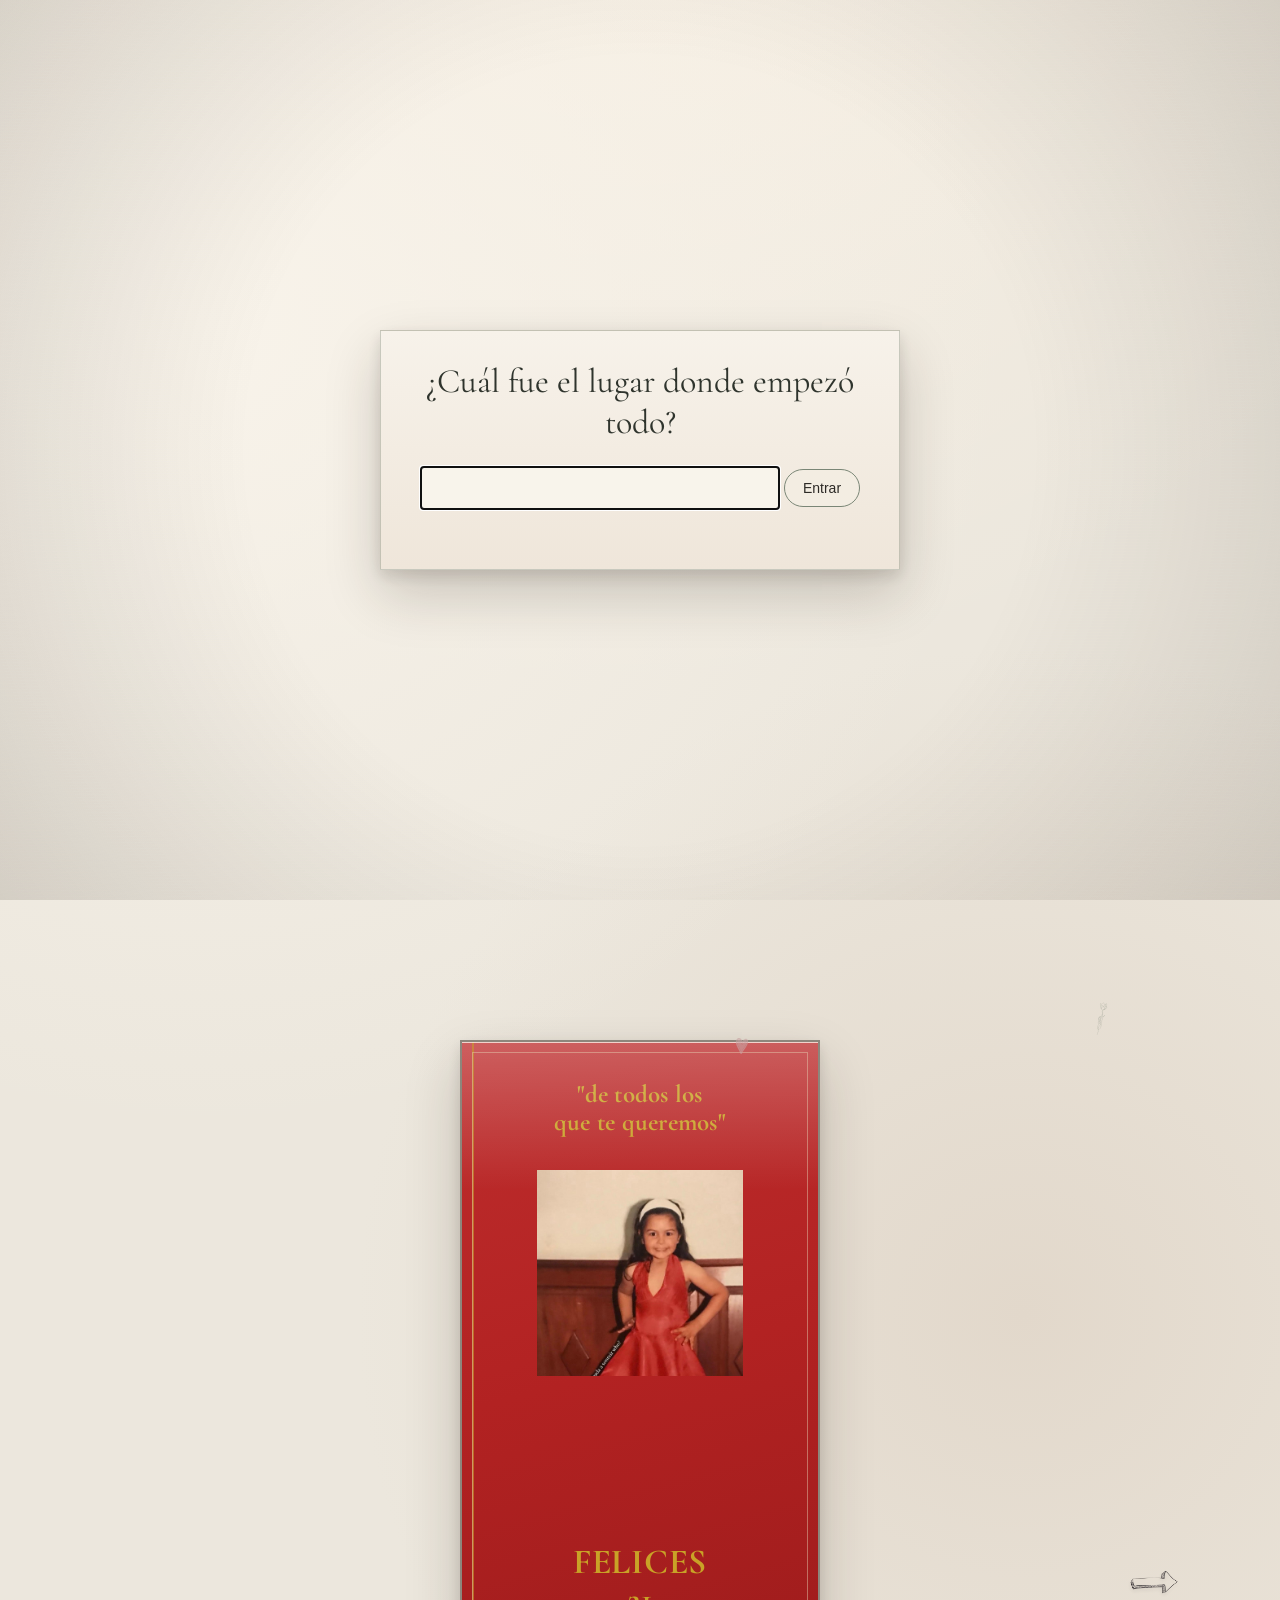
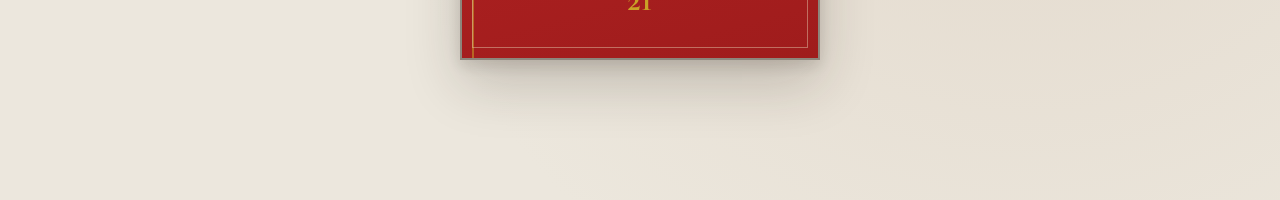
<file: index.html>
﻿<!doctype html>
<html lang="es">

<head>
  <meta charset="utf-8" />
  <meta name="viewport" content="width=device-width, initial-scale=1" />
  <meta name="robots" content="noindex, nofollow" />
  <title>Felices 21</title>
  <link rel="stylesheet" href="styles.css" />
</head>

<body>
  <section class="access-gate" id="accessGate" aria-label="Acceso al libro">
    <div class="access-card">
      <p class="access-question">¿Cuál fue el lugar donde empezó todo?</p>
      <input id="accessInput" class="access-input" type="text" autocomplete="off" />
      <button id="accessButton" class="access-button" type="button">Entrar</button>
      <p id="accessError" class="access-error" aria-live="polite"></p>
    </div>
  </section>

  <main class="app-shell" id="bookApp" hidden aria-label="Libro digital horizontal">
    <section class="book-viewport">
      <div class="book-track" id="bookTrack">

        <article class="view cover-view" data-view>
          <div class="cover-book" role="group" aria-label="Tapa del libro">
            <div class="cover-spine" aria-hidden="true"></div>
            <div class="cover-border" aria-hidden="true"></div>

            <header class="cover-title">
              <p>"de todos los<br />que te queremos"</p>
            </header>

            <figure class="cover-photo placeholder-photo" aria-label="Espacio para foto principal">
              <img src="img/bri.jpeg" alt="">
            </figure>

            <div class="cover-bottom-line">
              <h1>FELICES</h1>
              <h2>21</h2>
            </div>
          </div>

          <button class="nav-btn next-btn" type="button" data-next aria-label="Siguiente página">
            <span class="arrow-art" aria-hidden="true"></span>
          </button>
        </article>

        <article class="view spread-view" id="page-1" data-view data-page="page-1">
          <div class="spread-book" role="group" aria-label="Página interna 1">
            <div class="spread-fold" aria-hidden="true"></div>

            <section class="spread-page spread-left">
              <figure class="spread-photo placeholder-photo" aria-label="Espacio para foto interna 1">
              </figure>
            </section>

            <section class="spread-page spread-right">
              <div class="spread-text">
                <h3>Vale</h3>
                <p>
                  Feliz cumple, bri.
                  Te deseo un año lleno de cosas lindas, de sueños cumplidos, de risas, de amor, y de todo lo que te
                  hace muy feliz.
                  Que la vida te rodee de lo que amas, de personas que te cuiden y de momentos especiales.
                </p>
                <p>
                  Tenes una forma de ser tan magica que iluminas con tu energia los lugares en los que estas y a las personas que te rodean. 
                  Sos una persona magnetica y muy especial, te mereces todo que te imaginas y más. Ojala nunca te falten ganas de intentar, de seguir, de creer en ti.
                </p>
                <p>Que nunca nos falten momentos juntas, que nunca se apague esa sonrisa y que seas feliz hoy y siempre.
                  </p>
                  <p>
                    Te amo muchisimo, feliz cumpleee.
                    </p>

              </div>
            </section>
          </div>

          <button class="nav-btn prev-btn" type="button" data-prev aria-label="Página anterior">
            <span class="arrow-art" aria-hidden="true"></span>
          </button>
          <button class="nav-btn next-btn" type="button" data-next aria-label="Siguiente página">
            <span class="arrow-art" aria-hidden="true"></span>
          </button>
        </article>
        <article class="view spread-view" id="page-2" data-view data-page="page-2">
          <div class="spread-book" role="group" aria-label="Página interna 2">
            <div class="spread-fold" aria-hidden="true"></div>

            <section class="spread-page spread-left">
              <figure class="spread-photo placeholder-photo" aria-label="Espacio para foto interna 2">
                <img src="img/kuka.jpeg" alt="">
              </figure>
            </section>

            <section class="spread-page spread-right">
              <div class="spread-text">
                <h3>Kuka</h3>
                <p>
                  Feliz cumpleaños Suárez ,gracias por ser tan buena compañía y tener esa personalidad tan alegre.
                </p>
                <p>
                  Que pases muy lindo en tu día.Tkm.
                </p>
              </div>
            </section>
          </div>

          <button class="nav-btn prev-btn" type="button" data-prev aria-label="Página anterior">
            <span class="arrow-art" aria-hidden="true"></span>
          </button>
          <button class="nav-btn next-btn" type="button" data-next aria-label="Siguiente página">
            <span class="arrow-art" aria-hidden="true"></span>
          </button>
        </article>
        <article class="view spread-view" id="page-3" data-view data-page="page-3">
          <div class="spread-book" role="group" aria-label="Página interna 3">
            <div class="spread-fold" aria-hidden="true"></div>

            <section class="spread-page spread-left">
              <figure class="spread-photo placeholder-photo" aria-label="Espacio para foto interna 3">
                <img src="img/Cata Luzardo.jpeg" alt="">
              </figure>
            </section>

            <section class="spread-page spread-right">
              <div class="spread-text">
                <h3>Cata Luzardo</h3>
                <p>
                  Mi hadita artesana, mi primer facu amiga, mi fashion iconic, te amo mucho mucho mucho.
Desde el primer día que nos conocimos conectamos enseguida y desde ese día me has demostrado el hermoso corazón que tenes. 
Sos tan especial, tan buena, tan hermosa en todos los sentidos, ojalá todos tuvieran la oportunidad de conocerte y poder tener tu amistad.
                </p>
                <p>
                  Me haces feliz brichu, gracias por estar en cada momento, porque juntas pasamos cosas hermosas y también dolorosas pero siempre juntas. 
                  Estoy orgullosa de ti, por cómo sos, por cómo enfrentas el mundo, por siempre estar de buen humor, con energía, por siempre demostrarme que sí existen las buenas amistades, porque en vos encontré eso, una amistad hermosa.
                </p>
                <p>
                  Te amo mucho amiga y espero que seas feliz siempre. feliz cumple ami.
con amor de tu catuchina 
</p>
              </div>
            </section>
          </div>

          <button class="nav-btn prev-btn" type="button" data-prev aria-label="Página anterior">
            <span class="arrow-art" aria-hidden="true"></span>
          </button>
          <button class="nav-btn next-btn" type="button" data-next aria-label="Siguiente página">
            <span class="arrow-art" aria-hidden="true"></span>
          </button>
        </article>
        <article class="view spread-view" id="page-4" data-view data-page="page-4">
          <div class="spread-book" role="group" aria-label="Página interna 4">
            <div class="spread-fold" aria-hidden="true"></div>

            <section class="spread-page spread-left">
              <figure class="spread-photo placeholder-photo" aria-label="Espacio para foto interna 4">
                <img src="img/Sabri.jpeg" alt="">
              </figure>
            </section>

            <section class="spread-page spread-right">
              <div class="spread-text">
                <h3>Sabri</h3>
                <p>
                  Llegaron los 21!!
Muy feliz cumple para mi amiga más linda, no puedo evitar tener nostalgia cuando miro esa foto de cuando éramos chiquitas. 
Crecimos, cambiamos, pero lo nuestro sigue igual de lindo.
                </p>
                <p>
                  Gracias por tantos momentos y por estar siempre. 
                  Ojalá que todos tus deseos se cumplan siempre, te adoro muchooo
                </p>
              </div>
            </section>
          </div>

          <button class="nav-btn prev-btn" type="button" data-prev aria-label="Página anterior">
            <span class="arrow-art" aria-hidden="true"></span>
          </button>
          <button class="nav-btn next-btn" type="button" data-next aria-label="Siguiente página">
            <span class="arrow-art" aria-hidden="true"></span>
          </button>
        </article>
        <article class="view spread-view" id="page-5" data-view data-page="page-5">
          <div class="spread-book" role="group" aria-label="Página interna 5">
            <div class="spread-fold" aria-hidden="true"></div>

            <section class="spread-page spread-left">
              <figure class="spread-photo placeholder-photo" aria-label="Espacio para foto interna 5">
                <img src="img/Gustavo.jpg" alt="">
              </figure>
            </section>

            <section class="spread-page spread-right">
              <div class="spread-text">
                <h3>Papá</h3>
                <p>
                  Hay momentos en la vida que son imborrables.

Saber que venías.
Verte nacer.
Tenerte en mis brazos por primera vez.
                </p>
                <p>
                  Y después… la vida entera pasando delante de mis ojos:
los giros interminables agarrándote fuerte de mis manos,
las idas y vueltas a fiestas y bailes donde fui viendo crecer tu mundo y conociendo a tus amigos,
esas charlas nuestras, raras y profundas, donde siempre terminamos conectando de una forma difícil de explicar.
                </p>
                <p>
                  También hubo momentos de distancia, de silencios y aprendizajes… 
                  momentos que me hicieron reflexionar muchísimo y entender todavía más lo importante que sos para mí.
                </p>
                <p>
                  Nunca voy a olvidar aquella huerta que hicimos en un carrito de moto,
ni las noches acariciándote la frente para que te durmieras, esas que siempre quisiera que fueran eternas.
                </p>
                <p>
                  Y hoy te veo tan grande… tan fuerte y tan frágil al mismo tiempo.
Pasa el tiempo, pero no puedo dejar de verte como mi bebé.
Y aun así, siento un orgullo inmenso por la mujer en la que te estás convirtiendo cada día.
                </p>
                <p>
                  Seguramente en muchas cosas somos distintos.
Pensamos diferente, vemos la vida diferente…
pero hay algo que nunca cambia: la admiración enorme que siento por ti. Daría la vida por tenerte siempre cerca mío.
                </p>
                <p>
                  Y quiero que nunca olvides algo:
aunque yo no sea perfecto,
aunque el mundo a veces sea duro y complicado,
siempre, pero siempre, vas a poder contar conmigo.
                </p>
                <p>
                  Aunque sea compartiendo unos mates,
o conversando dentro de un auto sin rumbo.
                </p>
                <p>
                  Fuiste, sos y vas a ser eternamente…

MI PRINCESITA BRISA 
                </p>
              </div>
            </section>
          </div>

          <button class="nav-btn prev-btn" type="button" data-prev aria-label="Página anterior">
            <span class="arrow-art" aria-hidden="true"></span>
          </button>
          <button class="nav-btn next-btn" type="button" data-next aria-label="Siguiente página">
            <span class="arrow-art" aria-hidden="true"></span>
          </button>
        </article>
        <article class="view spread-view" id="page-6" data-view data-page="page-6">
          <div class="spread-book" role="group" aria-label="Página interna 6">
            <div class="spread-fold" aria-hidden="true"></div>

            <section class="spread-page spread-left">
              <figure class="spread-photo placeholder-photo" aria-label="Espacio para foto interna 6">
                <img src="img/Lizu.jpeg" alt="">
              </figure>
            </section>

            <section class="spread-page spread-right">
              <div class="spread-text">
                <h3>Lizi</h3>
                <p>
                 Si hace unos años me hubiera puesto a hacerte esta carta, habría intentado que mínimo durara 2 hojas para que entiendas lo importante que sos para mí, 
                 pero hoy prefiero decirlo más breve para que me entiendas mejor y para que no termine en repetición la misma frase 90 veces.
                </p>
                <p>
                  Ya vamos 8 años de amistad y me encanta como nos vamos acompañando en cada uno de nuestros progresos, desde los buenos hasta los malos.
                </p>
                <p>
                  Son 8 años de amistad los cuales no fueron sencillos pero teniéndote cerca se sobrellevaban muy bien.
Siempre voy a agradecer que estés acá y de que seas mi amiga y hermana.
                </p>
                <p>
                  Gracias por quererme tal como soy y por ser tan buena persona siempre, porque no te quiero solo yo sino que toda mi familia y amigos te adoran.
                </p>
                <p>
                  Hoy cumples 21 y me parece re loco decir que somos amigas desde los 13 y que falta un montón de cosas por vivir juntas.
Te amo montoneees hoy y siempre.
                </p>
                <p>
                  (ya sé que estás estresada por los parciales, y además de decirte que vos podes con todo, 
                  acordate de que estás haciendo algo que te encanta y en lo que sos buenísima, tenes un futuro gigante así que aprovecha a disfrutar esta etapa y te deseo muchos éxitos)
                </p>
              </div>
            </section>
          </div>

          <button class="nav-btn prev-btn" type="button" data-prev aria-label="Página anterior">
            <span class="arrow-art" aria-hidden="true"></span>
          </button>
          <button class="nav-btn next-btn" type="button" data-next aria-label="Siguiente página">
            <span class="arrow-art" aria-hidden="true"></span>
          </button>
        </article>
        <article class="view spread-view" id="page-7" data-view data-page="page-7">
          <div class="spread-book" role="group" aria-label="Página interna 7">
            <div class="spread-fold" aria-hidden="true"></div>

            <section class="spread-page spread-left">
              <figure class="spread-photo placeholder-photo" aria-label="Espacio para foto interna 7">
                <img src="img/felipe.jpeg" alt="">
              </figure>
            </section>

            <section class="spread-page spread-right">
              <div class="spread-text">
                <h3>Felipe "(Inserte apodo de preferencia)" Aparicio</h3>
                <p>
                  Feliz cumple querida!! Creo que esta carta debe ser mas que un simple mensaje de celebración, mas bien una expresión de lo que uno siente y piensa de ti.
                </p>
                <p>
                  Por ello te quería comenzar a recordar esos momentos donde comenzó nuestra amistad, aquella noche el la cancha de Atenas donde una mujer media loca, 
                  amiga de Liz, me comentaba su vida como si de un conocido de siempre se tratase y yo intentaba ayudar a solucionar algún problema.
                  Eso marcaría el inicio de una muy buena amistad que ha pasado desde esa época en 2022 hasta el día de hoy.
                </p>
                <p>
                  Creo que un punto muy importante de inflexión es aquel PDD 2024, donde haciendo primero como mi tarotista de confianza, terminaste conociendo a un ser de luz que terminaría siendo tu novio.
                </p>
                <p>
                   Eso llevo a que nuestra amistad no solo sea una amistad buena, sino que te convertiste también en una de las personas mas importantes para una persona que considero como un hermano, ver como sos con el, 
                   las cosas que haces y la felicidad que le generas me hace ver que no podría haber mejor persona para que comparta la vida con el.
                </p>
                <p>
                  Por eso decidí elegir esta foto (aunque solo tengo una de nosotros 2 solos xd), como forma de simplemente agradecer algo muy importante; 
                  porque en ese momento dejaste de ser solo una persona importante para mi, sino que también comenzó una hermosa historia con mi hermano de la vida, 
                  y verlo tan feliz luego de todo lo que ha pasado, su progreso, su madurez y su éxito en parte también te lo debo a ti.
                </p>
                <p>
                  Con respecto a nuestra amistad te quiero agradecer por todo, por esa buena energía que desprendes, por siempre estar para mi cuando lo necesité, por esa sonrisa y alegría que siempre ayuda a que uno se sienta mejor, 
                  ese amor que desprendes y que hace a todo el mundo sentir querido, por ser una persona tan importante y darme ánimos en momentos tan difíciles de mi vida como la parte amorosa y universitaria.
                </p>
                <p>
                  Espero que nunca lo tengas que hacer, pero si en algún momento vuelves a esta carta porque no te sientes bien, quiero que recuerdes no solo lo buena persona y lo capaz que sos de hacer todo lo que te propongas; 
                  sino que siempre vas a tener gente a tu lado dispuesta a ayudarte y acompañarte en lo que necesites.
                </p>
                <p>
                  Con todo esto dicho, te deseo el mejor cumpleaños posible, que pases excelente ya sea con tu familia, amigos y todos lo que te acompañan siempre aunque no estén. Te amo mucho y espero nuestra amistad siga por muchos años mas
                </p>
                <p>
                  PD: Sigue siendo mío el pibe, respeta rangos. Salu2
                </p>
              </div>
            </section>
          </div>

          <button class="nav-btn prev-btn" type="button" data-prev aria-label="Página anterior">
            <span class="arrow-art" aria-hidden="true"></span>
          </button>
          <button class="nav-btn next-btn" type="button" data-next aria-label="Siguiente página">
            <span class="arrow-art" aria-hidden="true"></span>
          </button>
        </article>
        <article class="view spread-view" id="page-8" data-view data-page="page-8">
          <div class="spread-book" role="group" aria-label="Página interna 8">
            <div class="spread-fold" aria-hidden="true"></div>

            <section class="spread-page spread-left">
              <figure class="spread-photo placeholder-photo" aria-label="Espacio para foto interna 8">
                <img src="img/Guada.jpeg" alt="">
              </figure>
            </section>

            <section class="spread-page spread-right">
              <div class="spread-text">
                <h3>Guada</h3>
                <p>
                  Brisa, creo que sabes que nuestra amistad siempre ha sido una de las cosas más importantes y bonitas de mi vida. 
                  Te quiero desde que tengo memoria, no hay un momento de mi vida en el que no hayas estado ahí, siempre vas a ser mi recuerdo más feliz de la infancia.
                   Sos y fuiste una salvación para mí, más veces de las que puedo contar.
                </p>
                <p>
                  Gracias por ser exactamente como eres: tan dulce, tan compañera, tan noble, tan fácil de querer y tan increíble amiga. 
                  Contigo aprendí lo que significa sentirse acompañada de verdad
                </p>
                <p>
                  Siempre vas a ser mi invitada favorita en cada cumpleaños, en cada etapa importante de mi vida y, sobre todo, la persona en la que más confío en el mundo.
                </p>
                <p>
                  Te amo con el alma y espero que nunca olvides lo importante que eres para mí.
                </p>
                <p>
                  Feliz cumpleaños, Te amo
                </p>
              </div>
            </section>
          </div>

          <button class="nav-btn prev-btn" type="button" data-prev aria-label="Página anterior">
            <span class="arrow-art" aria-hidden="true"></span>
          </button>
          <button class="nav-btn next-btn" type="button" data-next aria-label="Siguiente página">
            <span class="arrow-art" aria-hidden="true"></span>
          </button>
        </article>
        <article class="view spread-view" id="page-9" data-view data-page="page-9">
          <div class="spread-book" role="group" aria-label="Página interna 9">
            <div class="spread-fold" aria-hidden="true"></div>

            <section class="spread-page spread-left">
              <figure class="spread-photo placeholder-photo" aria-label="Espacio para foto interna 9">
                <img src="img/Walki.jpg" alt="">
              </figure>
            </section>

            <section class="spread-page spread-right">
              <div class="spread-text">
                <h3>Mami</h3>
                <p>
                  Hoy un día tan especial y cada día que lo necesites ;solo quiero para ti que puedas mirarte sin olvidarte todo lo que sos 
                </p>
                <p>
                  .No dejes de ser la mejor artista , como en aquella obra con el vestido que fuiste reformando para otros días de disfráz.
                  No dejes de crear nunca.Habla mucho como a la salida de la escuela ,como nuestras charlas de dos horas en el auto.
                </p>
                <p>
                  Protesta siempre como en esas marchas que me hacías ir.Deconstrúyete como tu dices pero solo los pedacitos a mejorar que todos tenemos .Llénate siempre de gente linda ,de buena energía como decimos.
                  No dejes jamás de ser lo que sos y lo que sientes.Ni de bailar con la música del mercado aunque me pongas nerviosa.
                </p>
                <p>
                  Hay una personas que me ha dado los mejores consejos y los abrazos mas fuertes y necesarios.Cree siempre en ella.
                   Cree siempre en tí y no olvides que voy a estar siempre para ti.
                   Feliz cumple hija.
                   Ama mamà.
                </p>
              </div>
            </section>
          </div>

          <button class="nav-btn prev-btn" type="button" data-prev aria-label="Página anterior">
            <span class="arrow-art" aria-hidden="true"></span>
          </button>
          <button class="nav-btn next-btn" type="button" data-next aria-label="Siguiente página">
            <span class="arrow-art" aria-hidden="true"></span>
          </button>
        </article>
        <article class="view spread-view" id="page-10" data-view data-page="page-10">
          <div class="spread-book" role="group" aria-label="Página interna 10">
            <div class="spread-fold" aria-hidden="true"></div>

            <section class="spread-page spread-left">
              <figure class="spread-photo placeholder-photo" aria-label="Espacio para foto interna 10">
                <img src="img/Ramiro.jpeg" alt="">
              </figure>
            </section>

            <section class="spread-page spread-right">
              <div class="spread-text">
                <h3>Rami</h3>
                <p>
                  Muy feliz cumpleaños amiga preciosa, qué lindo haber podido coincidir contigo y compartir momentos juntos a diario.
                </p>
                <p>
                  Sos una persona maravillosa y mereces muchas cosas lindas.
                </p>
              </div>
            </section>
          </div>

          <button class="nav-btn prev-btn" type="button" data-prev aria-label="Página anterior">
            <span class="arrow-art" aria-hidden="true"></span>
          </button>
          <button class="nav-btn next-btn" type="button" data-next aria-label="Siguiente página">
            <span class="arrow-art" aria-hidden="true"></span>
          </button>
        </article>
        <article class="view spread-view" id="page-11" data-view data-page="page-11">
          <div class="spread-book" role="group" aria-label="Página interna 11">
            <div class="spread-fold" aria-hidden="true"></div>

            <section class="spread-page spread-left">
              <figure class="spread-photo placeholder-photo" aria-label="Espacio para foto interna 11">
                <img src="img/Isa.jpeg" alt="">
              </figure>
            </section>

            <section class="spread-page spread-right">
              <div class="spread-text">
                <h3>Isa</h3>
                <p>
                  Feliz vuelta al sol para mi bizcochito de miel sin gluten, mi caramelo de guaco en época de gripe y mi bic azul al fondo del bolso en día de parcial.
                  Bueno ta, mucha pavada. 
                  Ahora sí empiezo, amiga...... te amo, te necesito, bue basta.
                </p>
                <p>
                  Que placer haberte conocido amiga, me gustaría encarar el mensaje con eso que me dijo Camile en la captura, porque honestamente es tal cual.
                  Siempre pensé en como iba a ser la carrera y con quien iba a compartirla, nunca pensé que iba a conocer a alguien tan increíble como vos, adoro compartir esto contigo, soy afortunada. 
                  Desde las mañanas más divertidas hasta las más feas (y si sabremos de esas), son más llevaderas contigo al lado.
                </p>
                <p>
                  No sé muy bien que decirte pero si se que quiero agradecerte por algunas cosas: gracias por ayudarme a conectar con mi lado más real, más femenino, más tierno y más auténtico, me recordaste que vivir puede ser liviano, sin aparentar o forzarme a encajar, 
                  simplemente permitiendome ser y sentir, y si bien eso es sobre mí, también es sobre vos y sobre el efecto que tenes en los demás... como logras iluminar cada lugar que habitas, como acompañas sin juzgar y tu forma tan noble de querer.
                </p>
                <p>
                  Gracias por formar este vínculo conmigo, un vínculo sin expectativas, solo con la calma de saber que estamos acompañandonos en el rarísimo proceso de crecer,
                   hacer una carrera y transitar un duelo.
                </p>
                <p>
                  Te adoro con el alma, con mucho sentimiento, espero que tengas un cumpleaños y vida hermosa, 
                  y que sepas que siempre podes volver a mí cuando necesites compañía.
                </p>
                <p>
                  Beso enorme, de parte mía y de Ale, 
                  que seguro te escribiría algo hermoso también y estoy segura que me está acompañando mientras escribo esto.
                </p>
              </div>
            </section>
          </div>

          <button class="nav-btn prev-btn" type="button" data-prev aria-label="Página anterior">
            <span class="arrow-art" aria-hidden="true"></span>
          </button>
          <button class="nav-btn next-btn" type="button" data-next aria-label="Siguiente página">
            <span class="arrow-art" aria-hidden="true"></span>
          </button>
        </article>
        <article class="view spread-view" id="page-12" data-view data-page="page-12">
          <div class="spread-book" role="group" aria-label="Página interna 12">
            <div class="spread-fold" aria-hidden="true"></div>

            <section class="spread-page spread-left">
              <figure class="spread-photo placeholder-photo" aria-label="Espacio para foto interna 12">
                <img src="img/Nicol.jpg" alt="">
              </figure>
            </section>

            <section class="spread-page spread-right">
              <div class="spread-text">
                <h3>Nicol</h3>
                <p>
                  Brisi,
                  No puedo creer que ya cumplas 21 años, todavía me cuesta entender en qué momento pasó tan rápido el tiempo. 
                  A veces te miro y veo a esa bebé chiquita que llegó a cambiarme la vida sin saberlo, y otras veces te veo convertida en esta mujer increíble y me llena de orgullo.
                </p>
                <p>
                  Sabes que siempre pedía tener una hermana. La deseaba de verdad, como esos sueños que una guarda muy fuerte en el corazón y cuando llegaste tú, 
                  fuiste uno de los regalos más lindos que me dio la vida.
                </p>
                <p>
                  Siempre he sabido que tenemos algo muy nuestro, algo especial. Me encanta que compartamos tantas cosas que nos encantan, que lleves un poquito de mí en ti, que somos muy pero muy diferentes, 
                  pero aunque no nos demos cuenta somos mas parecidas de lo que podemos imaginar.
                </p>
                <p>
                  Contigo aprendí un poquito a ser mamá mucho antes de que tuviera hijas. 
                  Aprendí a cuidar, a acompañar, a preocuparme por alguien más de una forma inmensa, que tu felicidad es la mía siempre.
                </p>
                <p>
                  Amo la tía que sos. Amo cómo las mirás, cómo las cuidás, cómo jugás con Alma (la poca y la mucha paciencia que tienes) y cómo les das amor de una manera tan natural. 
                  Ellas tienen muchísima suerte de tenerte, igual que yo.
                </p>
                <p>
                  Aunque ya tengas 21, sigues conservando esa parte tan dulce y tan niña. Esa sensibilidad, esa forma de entusiasmarte, de reírte, de seguir encontrando magia en las cosas simples. 
                  Supongo que para mí siempre vas a ser eso también, mi niña.
                </p>
                <p>
                  Verte y acompañarte a crecer fue y es uno de los privilegios más lindos de mi vida.
                </p>
                <p>
                  Ojalá nunca dudes de lo valiosa que sos ni de todo lo bueno que merecés.
                   Y ojalá la vida te devuelva aunque sea una parte del amor que nos das.
                </p>
                <p>
                  Always
                </p>
              </div>
            </section>
          </div>

          <button class="nav-btn prev-btn" type="button" data-prev aria-label="Página anterior">
            <span class="arrow-art" aria-hidden="true"></span>
          </button>
          <button class="nav-btn next-btn" type="button" data-next aria-label="Siguiente página">
            <span class="arrow-art" aria-hidden="true"></span>
          </button>
        </article>
        <article class="view spread-view" id="page-13" data-view data-page="page-13">
          <div class="spread-book" role="group" aria-label="Página interna 13">
            <div class="spread-fold" aria-hidden="true"></div>

            <section class="spread-page spread-left">
              <figure class="spread-photo placeholder-photo" aria-label="Espacio para foto interna 13">
                <img src="img/luki.jpeg" alt="">
              </figure>
            </section>

            <section class="spread-page spread-right">
              <div class="spread-text">
                <h3>Lucas</h3>
                <p>
                  HOLA BRICHUU, esta carta de mi parte es para recordarte que te llevo presente por mas distanciados que estemos, 
                  fuiste de las primeras personas en apoyarme en lo que actualmente hago y eso lo valoro un montón.
                </p>
                <p>
                  estuve buscando fotos y me parece que la mas indicada claramente es una de la cámara, 
                  es increíble como la llevabas a todos lados y espero que lo sigas haciendo e inmortalizando momentos como dios manda.
                </p>
                <p>
                  FELIZ CUMPLE MALDITA BRICHU, te quiero mucho, sos mi persona con asperger favorita después de Sheldon Cooper xd.
                </p>
              </div>
            </section>
          </div>

          <button class="nav-btn prev-btn" type="button" data-prev aria-label="Página anterior">
            <span class="arrow-art" aria-hidden="true"></span>
          </button>
          <button class="nav-btn next-btn" type="button" data-next aria-label="Siguiente página">
            <span class="arrow-art" aria-hidden="true"></span>
          </button>
        </article>
        <article class="view spread-view" id="page-14" data-view data-page="page-14">
          <div class="spread-book" role="group" aria-label="Página interna 14">
            <div class="spread-fold" aria-hidden="true"></div>

            <section class="spread-page spread-left">
              <figure class="spread-photo placeholder-photo" aria-label="Espacio para foto interna 14">
                <img src="img/Mile.jpeg" alt="">
              </figure>
            </section>

            <section class="spread-page spread-right">
              <div class="spread-text">
                <h3>Mile Lopez</h3>
                <p>
                  Te admiro muchísimo, Brisi. Admiro la persona que sos, la forma en la que encarás la vida, cómo querés a la gente y hasta esas pequeñas cosas tuyas que capaz ni te das cuenta. 
                  Para mí siempre fuiste esa prima hermana mayor, que miraba pensando “quiero ser como ella”.
                </p>
                <p>
                  capaz no te lo digo seguido, pero de verdad sos una de las personas más importantes de mi vida y te amo con todo mi corazón.
                   Siempre, siempre voy a estar orgullosa de ser tu prima.
                </p>
                <p>
                  Gracias por ser ese lugar seguro entre tanto caos.
                </p>
              </div>
            </section>
          </div>

          <button class="nav-btn prev-btn" type="button" data-prev aria-label="Página anterior">
            <span class="arrow-art" aria-hidden="true"></span>
          </button>
          <button class="nav-btn next-btn" type="button" data-next aria-label="Siguiente página">
            <span class="arrow-art" aria-hidden="true"></span>
          </button>
        </article>
        <article class="view spread-view" id="page-15" data-view data-page="page-15">
          <div class="spread-book" role="group" aria-label="Página interna 15">
            <div class="spread-fold" aria-hidden="true"></div>

            <section class="spread-page spread-left">
              <figure class="spread-photo placeholder-photo" aria-label="Espacio para foto interna 15">
                <img src="img/Rossana.jpg" alt="">
              </figure>
            </section>

            <section class="spread-page spread-right">
              <div class="spread-text">
                <h3>Tía Rossana</h3>
                <p>
                  Hermosa te amo con mi ser. 
                  Sos hermosa en todos los sentidos por fuera pero mucho más por dentro
                  Estoy más que orgullosa de ti
                </p>
                <p>
                  Te deseo lo mejor siempre siempre siempre
                </p>
                <p>
                  Tu tía favorita!!!
                </p>
              </div>
            </section>
          </div>

          <button class="nav-btn prev-btn" type="button" data-prev aria-label="Página anterior">
            <span class="arrow-art" aria-hidden="true"></span>
          </button>
          <button class="nav-btn next-btn" type="button" data-next aria-label="Siguiente página">
            <span class="arrow-art" aria-hidden="true"></span>
          </button>
        </article>
        <article class="view spread-view" id="page-extra-1" data-view data-page="page-extra-1">
          <div class="spread-book" role="group" aria-label="Página interna nueva 1">
            <div class="spread-fold" aria-hidden="true"></div>

            <section class="spread-page spread-left">
              <figure class="spread-photo placeholder-photo" aria-label="Espacio para foto interna nueva 1">
                <img src="img/Ceci.jpeg" alt="">
              </figure>
            </section>

            <section class="spread-page spread-right">
              <div class="spread-text">
                <h3>Ceci/Carlos</h3>
                <p>
                  Querida BRI.
                  Hoy comienzas a estrenar un nuevo año de tu hermosa vida.
                  Te deseamos que esos 365 días nuevos qué la vida te regala hoy, estén llenos de proyectos, amor, felicidad y logros cumplidos.
                </p>
                <p>
                  Que cada meta que te propongas al cumplirla sientas que tu existir se colma de alegría y tu crecimiento personal se vea maravillosamente potenciado.
                </p>
                <p>
                  Eres un Ser Humano INCREIBLEMENTE HERMOSO, DULCE Y AMOROSO. Estamos muyyy felices de compartir nuestras vidas contigo. 
                </p>
                <p>
                  MUY MUYYYY FELIZ CUMPLEAÑOS. TE ADORAMOS BRI.
                </p>
              </div>
            </section>
          </div>

          <button class="nav-btn prev-btn" type="button" data-prev aria-label="Página anterior">
            <span class="arrow-art" aria-hidden="true"></span>
          </button>
          <button class="nav-btn next-btn" type="button" data-next aria-label="Siguiente página">
            <span class="arrow-art" aria-hidden="true"></span>
          </button>
        </article>
        <article class="view spread-view" id="page-extra-2" data-view data-page="page-extra-2">
          <div class="spread-book" role="group" aria-label="Página interna nueva 2">
            <div class="spread-fold" aria-hidden="true"></div>

            <section class="spread-page spread-left">
              <figure class="spread-photo placeholder-photo" aria-label="Espacio para foto interna nueva 2">
                <img src="img/Mile2.jpeg" alt="">
              </figure>
            </section>

            <section class="spread-page spread-right">
              <div class="spread-text">
                <h3>Abuela Rosita</h3>
                <p>
                  Para una persona especial. Mi querida nieta segunda, en la vida. No en el amor.
                </p>
                <p>
                  Para mí todos mis hijos y nietos serán siempre mi mayor orgullo, los amo con todo mi corazón.
                </p>
                <p>
                  Querida brisa, te recuerdo de chica siempre haciendo travesuras, siempre has sido una persona muy estudiosa e inteligente.
Te deseo lo mejor en la vida, que puedas cumplir todos tus deseos y metas.
                </p>
                <p>
                  Y que seas muy muy feliz.
                </p>
                <p>
                  Te amo con todo el corazón.
                </p>
                <p>
                  Recibe un beso enorme y gigante, un abrazo para toda la eternidad de tu abuela que te ama mucho.
                </p>
                <p>
                  Rosita.
                </p>
              </div>
            </section>
          </div>

          <button class="nav-btn prev-btn" type="button" data-prev aria-label="Página anterior">
            <span class="arrow-art" aria-hidden="true"></span>
          </button>
          <button class="nav-btn next-btn" type="button" data-next aria-label="Siguiente página">
            <span class="arrow-art" aria-hidden="true"></span>
          </button>
        </article>
        <article class="view spread-view" id="page-16" data-view data-page="page-16">
          <div class="spread-book" role="group" aria-label="Página interna 16">
            <div class="spread-fold" aria-hidden="true"></div>

            <section class="spread-page spread-left">
              <figure class="spread-photo placeholder-photo" aria-label="Espacio para foto interna 16">
                <img src="img/yopi.jpeg" alt="">
              </figure>
            </section>

            <section class="spread-page spread-right">
              <div class="spread-text">
                <h3>Mati</h3>
                <p>
                  Hola mi amor, creo que ya llego mi momento je.
Realmente estoy muy feliz de poder estar entregándote este regalo, obviamente no leí cartas,
 simplemente vi nombres y fotos y ya con eso fue suficiente para alegrarme del tanto cariño que veo hacía ti.
                </p>
                <p>
                  Creo que está de más decir lo tan importante que sos para mi, no solo por este hecho si no por muchos otros acontecimientos que por suerte venimos agregando entre nosotros los cuales hacen reforzar nuestro vinculo cada vez mas.
                </p>
                <p>
                 Mientras pensaba en como armar este regalo, y en la o las cartas que te escribiría,
                  se me vino mucho a la mente una pregunta que tu me repetiste mas de una vez en este ultimo tiempo: “Mati, como puedo ayudarte?”
                </p>
                <p>
                  A simple vista, o simple lectura, es una pregunta que capaz, peca de verse básica, 
                  una pregunta que capaz, pasa desapercibido en muchas relaciones, pero que al menos a mi, me dejó pensando mucho.
                </p>
                <p>
                  Claramente esta pregunta capaz se deba a que yo tengo una rutina un poco pesada,
                   y tu, con tu afán de querer siempre auxiliarme en momentos de ahogo, me lo planteas.
                </p>
                <p>
                  Cada vez que me hiciste esa pregunta, mi cabeza automáticamente respondia: “Pero en que mas me podrías ayudar?”
Pero no lo respondia porque capaz no era una respuesta que tu esperabas o porque simplemente estaba tan trancado en otras cosas que no encontraba como expresarme.
                </p>
                <p>
                  Hoy, la respuesta a eso, es literalmente eso, no me podrías ayudar en algo más.
                </p>
                <p>
                  No por egoísta, si no porque creo que ni tu sos consciente de todo lo que me ayudas y has contribuido en mi.
                </p>
                <p>
                  Hace exactamente dos años, mi vida era sosa, era una vida que capaz carecia del amor sincero y que muy probablemente era mucho mas aburrida que hoy.
                </p>
                <p>
                  Esto, lo puedo decir con propiedad y gracias a ti.
                </p>
                <p>
                  Hoy, es increíble lo que puedo llegar a amar, hoy es increíble lo que puedo llegar a hacer, hoy es increíble lo que me puedo llegar a divertir, hoy mi vida es INCREIBLE, gracias a ti.
                </p>
                <p>
                  Y no, no menosprecio mi valor en todo este camino, le adjudico muchísimo valor al tuyo, porque es que te lo mereces.
                </p>
                <p>
                  Antes de ti jamás había sentido tanto el sentimiento de cuidado, jamas me había planteado el construirle un ramo de flores totalmente a mano a alguien, 
                  pensaba que las cartas hechas a mano eran cursi y que capaz el regalar flores cada 4 de cada mes era una exageración, pero todo eso simplemente se desconstruyo 
                  al ver tu sonrisa, al ver como saltas al abrazarme y como me llenas de amor en un mili segundo.
                </p>
                <p>
                  No leí las cartas, ni pienso hacerlo porque es un regalo para ti, pero me podría jugar toda mi vida a que la palabra mas repetida en todas es “amor” y es que tu sos la definición de eso, tu sos la definición de ser feliz con todo lo que te da la vida,
                   tu sos la persona que toda persona quiere para poder salir adelante ante cualquier situación.
                </p>
                <p>
                  Hoy, capaz que tu sientes que esa persona se ha quedado un poco atrás por todo lo que ha vivido estos últimos años, 
                  por todo estos procesos a los que hoy te estas enfrentando.
                </p>
                <p>
                  Pero déjame tomarme el atrevimiento de decirte que no, y ahí es donde yo quiero hacer énfasis con estos regalos.
                </p>
                <p>
                  Yo, realmente perdí la ilusión muchas veces, muchas veces tuve que rechazar el amor en todo aspecto para poder adaptarme a mi vida y que no me consumiera el mundo, muchas veces pensé en mandar todo a la mierda y 
                  quedarme en el lugar que estaba porque sentía que simplemente era imposible recuperar todo eso que estaba negándome a tener y que estaba perdiendo por culpa de otros.
                </p>
                <p>
                  Tu, fuiste una de las razones por las que volvi a recuperar muchas cosas de esas, y fuiste una pieza absolutamente clave al recuperar mi ilusión y yo hoy, quiero hacerlo contigo.
                </p>
                <p>
                  Quiero volver a traer esa ilusión a ti, y demostarte que en todo este camino por el que hoy estas transitando, no lo estas haciendo sola, lo estas haciendo acompañada de personas que realmente creen en ti y que te aman.
                </p>
                <p>
                  Para que pedir más?
                </p>
                <p>
                  Ojala nunca tengas que volver, pero este regalo, fue hecho para que el día que te sientas perdida,
                   o veas que estas perdiendo el rumbo, puedas volver a el para que veas lo tan increíble que sos y lo muchísimo que has ayudado a salir adelante a gente que realmente te ama.
                </p>
                <p>
                  Para que vuelvas a sentirte rodeada.
                </p>
                <p>
                  Para que vuelvas a sentirte tu.
                </p>
                <p>
                  Por el momento, te deseo un muy feliz cumpleaños y te espero con un abrazo enorme y un besito en la frente como cada vez que nos vemos.
                </p>
                <p>
                  Te amo con todo mi corazón, amor de mi vida.
                </p>
                <p>
                  De Mati grande, y seguro que el Matías perdido de hace 6 años te agradece y te festeja por volver a traerlo.
                </p>
              </div>
            </section>
          </div>

          <button class="nav-btn prev-btn" type="button" data-prev aria-label="Página anterior">
            <span class="arrow-art" aria-hidden="true"></span>
          </button>
          <button class="nav-btn next-btn" type="button" data-next aria-label="Siguiente página">
            <span class="arrow-art" aria-hidden="true"></span>
          </button>
        </article>
        <article class="view back-cover-view" id="back-cover" data-view data-page="back-cover">
          <div class="cover-book back-cover-book" role="group" aria-label="Contratapa del libro">
            <div class="cover-spine" aria-hidden="true"></div>
            <div class="cover-border" aria-hidden="true"></div>

            <header class="cover-title back-cover-title">
              <p>"gracias por<br />compartir tu amor con todos nosotros"</p>
            </header>

            <div class="back-cover-body">
              <p>Ojala que siempre seas feliz, con muchisimo amor:</p>
              <p>"De todos los que te queremos."</p>
            </div>

            <button class="home-btn" type="button" data-home>Volver al inicio</button>
            <p class="cover-footnote">Fin.</p>
          </div>

          <button class="nav-btn prev-btn" type="button" data-prev aria-label="Página anterior">
            <span class="arrow-art" aria-hidden="true"></span>
          </button>
        </article>
      </div>
    </section>
  </main>

  <script src="script.js"></script>
</body>

</html>
</file>
<file: styles.css>
﻿@import url("https://fonts.googleapis.com/css2?family=Cormorant+Garamond:wght@500;600;700&family=Nunito+Sans:wght@400;600;700&display=swap");

:root {
  --bg: #ece7dd;
  --paper: #f6f1eb;
  --paper-warm: #f1e9dd;
  --ink: #2d2a26;
  --ink-soft: #4b443d;
  --line: #8d867c;
  --line-soft: #b8b0a3;
  --accent: #6f7b6b;
  --accent-soft: rgba(111, 123, 107, 0.35);
  --accent-rose: #c8a2a2;
  --accent-rose-soft: rgba(200, 162, 162, 0.45);
  --cover-sage-light: #bc2a2a;
  --cover-sage-deep: #a31e1e;
  --book-edge: rgba(255, 250, 241, 0.75);
  --shadow: 0 24px 52px rgba(38, 30, 22, 0.2), 0 6px 14px rgba(38, 30, 22, 0.13);
}

* {
  box-sizing: border-box;
}

html,
body {
  margin: 0;
  width: 100%;
  min-height: 100%;
  overflow-x: hidden;
  overflow-y: auto;
  font-family: "Nunito Sans", "Segoe UI", sans-serif;
  color: var(--ink);
  background:
    radial-gradient(circle at 16% 18%, #f8f3ea 0%, transparent 44%),
    radial-gradient(circle at 80% 73%, #e2d8cb 0%, transparent 40%),
    radial-gradient(circle at 48% -16%, rgba(255, 246, 233, 0.76) 0%, transparent 45%),
    var(--bg);
  position: relative;
}

body::before {
  content: "";
  position: fixed;
  inset: 0;
  background:
    radial-gradient(circle at center, transparent 50%, rgba(50, 40, 29, 0.14) 100%),
    repeating-linear-gradient(
      0deg,
      rgba(255, 255, 255, 0.015) 0px,
      rgba(255, 255, 255, 0.015) 1px,
      transparent 1px,
      transparent 3px
    );
  pointer-events: none;
  z-index: 0;
}

.app-shell {
  width: 100%;
  min-height: 100dvh;
  display: grid;
  place-items: center;
  padding: clamp(10px, 2vw, 24px);
  position: relative;
  z-index: 1;
}

.access-gate {
  min-height: 100dvh;
  width: 100%;
  display: grid;
  place-items: center;
  padding: clamp(16px, 3vw, 28px);
  position: relative;
  z-index: 1;
}

.access-card {
  width: min(520px, 100%);
  padding: clamp(18px, 2.5vw, 30px);
  background: linear-gradient(180deg, #f7f2ea 0%, #efe6da 100%);
  border: 1px solid rgba(111, 123, 107, 0.35);
  box-shadow: var(--shadow);
  text-align: center;
}

.access-question {
  margin: 0 0 14px;
  font-family: "Cormorant Garamond", Georgia, serif;
  font-size: clamp(24px, 3.2vw, 34px);
  color: #2f342d;
}

.access-input {
  width: min(360px, 100%);
  border: 1px solid var(--line);
  background: #f8f4eb;
  color: var(--ink);
  padding: 10px 12px;
  font: inherit;
}

.access-button {
  margin-top: 12px;
  border: 1px solid #7a8676;
  background: #f3ede2;
  color: var(--ink);
  padding: 10px 18px;
  font-size: 14px;
  border-radius: 999px;
  cursor: pointer;
}

.access-button:hover {
  background: #dde4d9;
}

.access-error {
  min-height: 1.3em;
  margin: 10px 0 0;
  color: #7a4f4f;
  font-size: 14px;
}

.book-viewport {
  width: min(1180px, 100%);
  height: var(--book-height, min(760px, 100dvh));
  max-height: calc(100dvh - clamp(20px, 4vw, 48px));
  overflow: hidden;
  border-radius: 14px;
  position: relative;
  transition: height 0.35s ease;
}

.book-track {
  height: 100%;
  display: flex;
  transition: transform 0.55s ease;
  align-items: stretch;
}

.view {
  width: 100%;
  min-width: 100%;
  min-height: 100%;
  height: auto;
  position: relative;
  display: grid;
  place-items: center;
  padding: clamp(8px, 1.2vw, 14px) clamp(56px, 5.5vw, 88px);
}

.cover-book {
  height: min(620px, calc(100% - 2px));
  width: auto;
  max-width: min(360px, 100%);
  aspect-ratio: 3 / 4.38;
  background: linear-gradient(165deg, #be2d2d 0%, #b22222 52%, #9f1c1c 100%);
  border: 2px solid var(--line);
  box-shadow: var(--shadow);
  position: relative;
  padding: clamp(24px, 3.4vw, 30px) clamp(22px, 3.5vw, 30px) clamp(18px, 2.6vw, 24px);
  display: grid;
  grid-template-rows: auto 1fr auto auto;
  gap: clamp(14px, 1.9vh, 24px);
  overflow: hidden;
}

.cover-book::before {
  content: "";
  position: absolute;
  inset: 0;
  background: linear-gradient(to bottom, rgba(255, 255, 255, 0.24) 0%, transparent 24%);
  pointer-events: none;
}

.cover-book::after {
  content: "";
  position: absolute;
  left: 0;
  right: 0;
  top: 0;
  border-top: 1px solid var(--book-edge);
  pointer-events: none;
}

.cover-spine {
  position: absolute;
  top: 0;
  bottom: 0;
  left: 10px;
  width: 2px;
  background: rgba(201, 162, 39, 0.55);
}

.cover-border {
  position: absolute;
  inset: 10px;
  border: 1px solid rgba(230, 211, 179, 0.45);
  pointer-events: none;
}

.cover-title {
  text-align: center;
  font-size: clamp(17px, 1.95vw, 31px);
  line-height: 1.12;
  font-weight: 700;
  font-family: "Cormorant Garamond", Georgia, serif;
  letter-spacing: 0.01em;
  color: #c9a227;
  margin-top: clamp(6px, 1vh, 12px);
}

.cover-title p {
  margin: 0;
}

.placeholder-photo {
  border: 1px solid #8f877c;
  position: relative;
  overflow: hidden;
  box-shadow:
    inset 0 0 0 7px #f8f4eb,
    0 9px 18px rgba(42, 33, 25, 0.12);
  background: linear-gradient(160deg, #f9f5ec 0%, #efe7da 100%);
}

.placeholder-photo::before,
.placeholder-photo::after {
  content: none;
}

.placeholder-photo::before {
  transform: translate(-50%, -50%) rotate(40deg);
}

.placeholder-photo::after {
  transform: translate(-50%, -50%) rotate(-40deg);
}

.placeholder-photo span {
  position: absolute;
  top: 50%;
  left: 50%;
  transform: translate(-50%, -50%);
  z-index: 1;
  font-weight: 700;
  text-align: center;
  font-size: clamp(17px, 1.35vw, 22px);
  line-height: 1.1;
  color: var(--ink-soft);
  font-family: "Cormorant Garamond", Georgia, serif;
  letter-spacing: 0.02em;
}

.cover-photo {
  width: 100%;
  max-width: 206px;
  justify-self: center;
  aspect-ratio: 1 / 1;
  background: #f2ede4;
}

.cover-photo.placeholder-photo {
  border: 0;
  box-shadow: none;
  background: transparent;
  padding: 0;
}

.cover-photo img {
  width: 100%;
  height: 100%;
  object-fit: cover;
  object-position: center;
  display: block;
}

.cover-bottom-line {
  display: grid;
  place-items: center;
  width: min(235px, 100%);
  justify-self: center;
  margin-top: clamp(10px, 1.5vh, 18px);
  row-gap: 4px;
}

.cover-bottom-line h1,
.cover-bottom-line h2 {
  margin: 0;
  font-weight: 800;
  line-height: 1;
  font-family: "Cormorant Garamond", Georgia, serif;
  letter-spacing: 0.02em;
}

.cover-bottom-line h1 {
  font-size: clamp(28px, 2.75vw, 40px);
  text-align: center;
  color: #c9a227;
}

.cover-bottom-line h2 {
  font-size: clamp(28px, 2.65vw, 38px);
  text-align: center;
  color: #c9a227;
}

.cover-footnote {
  margin: 0;
  text-align: center;
  font-size: clamp(11px, 0.86vw, 13px);
  color: #e6d3b3;
}

.cover-footnote-photo {
  width: min(180px, 100%);
  justify-self: center;
  margin: 2px 0 0;
  aspect-ratio: 3 / 2;
  overflow: hidden;
  border: 0;
  box-shadow: none;
  background: transparent;
}

.cover-footnote-photo img {
  width: 100%;
  height: 100%;
  display: block;
  object-fit: contain;
  object-position: center;
}

.spread-book {
  width: min(980px, 100%);
  min-height: min(560px, 100%);
  height: auto;
  max-height: 100%;
  display: grid;
  grid-template-columns: 1fr 1fr;
  background: linear-gradient(180deg, #f7f3ec 0%, var(--paper-warm) 100%);
  border: 2px solid #b22222;
  box-shadow: var(--shadow);
  position: relative;
  overflow: hidden;
}

.spread-book::before {
  content: "";
  position: absolute;
  inset: 0;
  border-top: 1px solid var(--book-edge);
  pointer-events: none;
}

.spread-fold {
  position: absolute;
  left: 50%;
  top: 0;
  bottom: 0;
  width: 8px;
  transform: translateX(-50%);
  background:
    linear-gradient(to right, rgba(119, 104, 90, 0.07) 0%, rgba(111, 123, 107, 0.14) 45%, rgba(243, 234, 222, 0.22) 100%),
    linear-gradient(to bottom, transparent 0%, var(--line-soft) 18%, var(--line-soft) 82%, transparent 100%);
  opacity: 0.85;
}

.spread-page {
  padding: clamp(22px, 3vw, 34px);
  display: grid;
  place-items: center;
  min-height: 0;
}

.spread-left {
  border-right: 1px solid rgba(141, 134, 124, 0.3);
}

.spread-photo {
  width: min(100%, 300px);
  max-width: 100%;
  min-height: 220px;
  height: auto;
  aspect-ratio: var(--photo-ratio, 3 / 4);
  max-height: min(440px, 100%);
  background: #f2ede4;
  display: grid;
  place-items: center;
  overflow: hidden;
}

.spread-photo img {
  width: 100%;
  height: 100%;
  object-fit: contain;
  object-position: center;
  display: block;
}

.spread-right {
  align-items: start;
}

.spread-text {
  width: min(360px, 100%);
  font-size: clamp(15px, 1.2vw, 18px);
  line-height: 1.55;
  color: #453d35;
  position: relative;
  overflow-wrap: anywhere;
}

.spread-page.spread-right {
  align-content: start;
}

.spread-right .spread-text {
  max-height: 100%;
  overflow-y: auto;
  padding-right: 4px;
  scrollbar-width: thin;
}

.spread-text h3 {
  margin: 0 0 14px;
  font-size: clamp(24px, 2vw, 32px);
  font-family: "Cormorant Garamond", Georgia, serif;
  letter-spacing: 0.01em;
  color: var(--accent);
  position: relative;
}

.spread-text h3::before {
  content: "";
  position: absolute;
  left: -14px;
  top: 0.52em;
  width: 8px;
  border-top: 1px solid var(--accent-rose-soft);
  transform: rotate(-14deg);
}

.spread-text p {
  margin: 0 0 16px;
}

.spread-text p:first-of-type::first-letter {
  float: left;
  font-family: "Cormorant Garamond", Georgia, serif;
  font-size: 2.1em;
  line-height: 0.9;
  margin: 0.1em 0.12em 0 0;
  color: var(--accent);
  font-weight: 700;
}

.spread-text h3::after {
  content: "";
  position: absolute;
  left: 2px;
  bottom: -5px;
  width: 72px;
  border-bottom: 2px solid var(--accent-rose);
  transform: rotate(-2.3deg);
  opacity: 0.68;
}

.nav-btn {
  position: absolute;
  top: 78%;
  margin-top: -36px;
  width: clamp(108px, 10vw, 138px);
  height: clamp(52px, 5vw, 72px);
  border: 0;
  padding: 0;
  background: transparent;
  cursor: pointer;
  z-index: 8;
}

.arrow-art {
  display: block;
  width: 100%;
  height: 100%;
  background: url("./assets/arrow-sketch.png") center / contain no-repeat;
  opacity: 0.96;
  transition: transform 0.22s ease, filter 0.22s ease, opacity 0.22s ease;
  filter: drop-shadow(0 2px 2px rgba(30, 23, 16, 0.16));
}

.next-btn:hover .arrow-art {
  transform: translateX(4px);
  opacity: 1;
  filter: drop-shadow(0 2px 2px rgba(30, 23, 16, 0.16)) sepia(0.42) saturate(1.26) hue-rotate(-28deg);
}

.prev-btn:hover .arrow-art {
  transform: scaleX(-1) translateX(4px);
  opacity: 1;
  filter: drop-shadow(0 2px 2px rgba(30, 23, 16, 0.16)) sepia(0.42) saturate(1.26) hue-rotate(-28deg);
}

.nav-btn:focus-visible {
  outline: 2px solid #4e7aac;
  outline-offset: 2px;
}

.prev-btn {
  left: clamp(4px, 0.9vw, 14px);
}

.prev-btn .arrow-art {
  transform: scaleX(-1);
}

.next-btn {
  right: clamp(4px, 0.9vw, 14px);
}

.letters-page-side {
  place-items: start;
  background: linear-gradient(180deg, rgba(248, 246, 241, 0.84) 0%, rgba(244, 236, 224, 0.2) 100%);
}

.letters-text {
  width: min(380px, 100%);
  margin-top: 12px;
  padding: 4px 8px 4px 4px;
  border-left: 1px solid var(--accent-rose-soft);
  position: relative;
}

.letters-text h3 {
  margin-bottom: 14px;
  font-size: clamp(26px, 2.2vw, 35px);
  color: var(--accent);
}

.letters-text p {
  line-height: 1.6;
  margin-bottom: 14px;
}

.letters-text p + p {
  padding-top: 10px;
  border-top: 1px solid rgba(200, 162, 162, 0.3);
}

.back-cover-book {
  grid-template-rows: auto 1fr auto auto;
}

.back-cover-title {
  margin-top: 6px;
}

.back-cover-body {
  align-self: center;
  text-align: center;
  font-size: clamp(16px, 1.2vw, 20px);
  line-height: 1.45;
  padding: 0 8px;
  color: #e6d3b3;
}

.back-cover-body p {
  margin: 0 0 12px;
}

.home-btn {
  justify-self: center;
  border: 1px solid #7a8676;
  background: #f3ede2;
  color: var(--ink);
  padding: 10px 18px;
  font-size: 14px;
  border-radius: 999px;
  cursor: pointer;
}

.home-btn:hover {
  background: #dde4d9;
}

/* Minimal handmade decorative layer */
.cover-view::before,
.spread-view#page-1 .spread-book::after,
.spread-view#page-7 .spread-book::after,
.spread-view#page-13 .spread-book::after,
.spread-view#page-19 .spread-book::after,
.spread-view#page-25 .spread-book::after,
.letters-view .spread-book::after {
  content: "";
  position: absolute;
  width: 46px;
  height: 46px;
  pointer-events: none;
  background-color: var(--accent);
  opacity: 0.6;
  -webkit-mask: url("./assets/decor/leaf.svg") center / contain no-repeat;
  mask: url("./assets/decor/leaf.svg") center / contain no-repeat;
  transform: rotate(11deg);
  z-index: 2;
}

.cover-view::before {
  top: 8%;
  right: 9%;
}

.cover-view::after {
  content: "";
  position: absolute;
  width: 16px;
  height: 16px;
  top: 13%;
  left: 58%;
  pointer-events: none;
  background-color: var(--accent-rose);
  opacity: 0.64;
  -webkit-mask: url("./assets/decor/heart.svg") center / contain no-repeat;
  mask: url("./assets/decor/heart.svg") center / contain no-repeat;
  z-index: 2;
}

.spread-view#page-1 .spread-book::after,
.spread-view#page-13 .spread-book::after,
.spread-view#page-25 .spread-book::after {
  top: 26px;
  right: 30px;
}

.spread-view#page-7 .spread-book::after,
.spread-view#page-19 .spread-book::after,
.letters-view .spread-book::after {
  top: 24px;
  left: 28px;
  transform: rotate(-12deg);
}

.spread-view#page-3 .spread-text::after,
.spread-view#page-10 .spread-text::after,
.spread-view#page-17 .spread-text::after,
.spread-view#page-24 .spread-text::after,
.letters-view .spread-right .letters-text::after {
  content: "";
  position: absolute;
  width: 16px;
  height: 16px;
  right: 2px;
  top: -2px;
  pointer-events: none;
  background-color: var(--accent-rose);
  opacity: 0.6;
  -webkit-mask: url("./assets/decor/heart.svg") center / contain no-repeat;
  mask: url("./assets/decor/heart.svg") center / contain no-repeat;
}

.letters-view .spread-right .letters-text::after {
  right: 8px;
  top: -5px;
  opacity: 0.72;
}

.back-cover-view::after {
  content: "";
  position: absolute;
  width: 42px;
  height: 42px;
  right: 14%;
  bottom: 16%;
  pointer-events: none;
  background-color: var(--accent-rose);
  opacity: 0.18;
  -webkit-mask: url("./assets/decor/abstract.svg") center / contain no-repeat;
  mask: url("./assets/decor/abstract.svg") center / contain no-repeat;
}

@media (max-width: 920px) {
  .book-viewport {
    max-height: calc(100dvh - 20px);
  }

  .spread-book {
    min-height: min(520px, 100%);
  }

  .view {
    padding: 10px 52px;
  }

  .cover-book {
    max-width: min(338px, 100%);
    height: min(590px, 100%);
  }

  .spread-text {
    font-size: 15px;
    line-height: 1.45;
  }
}

@media (max-width: 760px) {
  .spread-book {
    min-height: min(500px, 100%);
  }

  .spread-page {
    padding: 20px;
  }

  .spread-photo {
    width: min(100%, 240px);
    height: min(100%, 360px);
  }

  .nav-btn {
    width: 96px;
    height: 48px;
    top: 76%;
    margin-top: -24px;
  }
}
</file>
